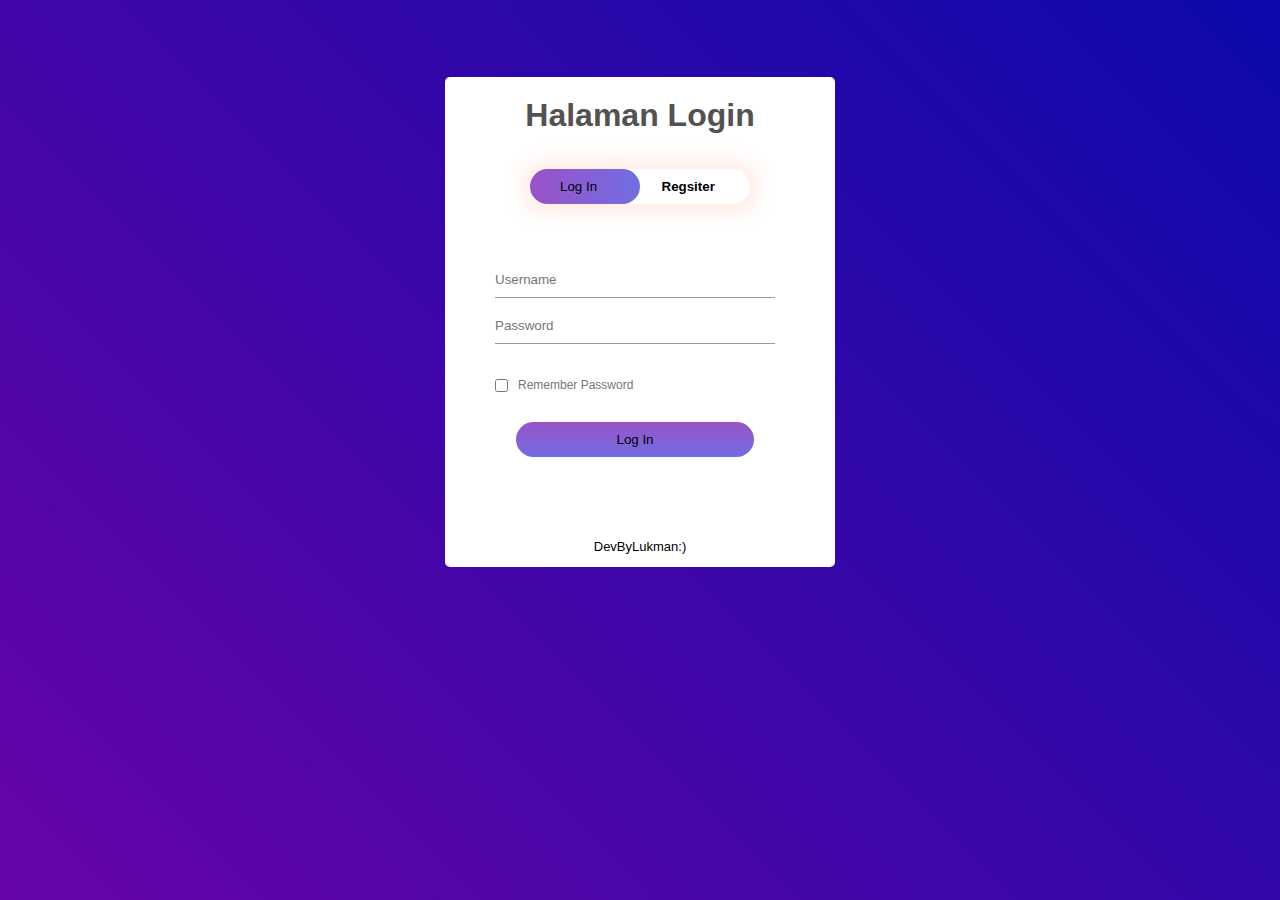
<file: index.html>
<!DOCTYPE html>
<html lang="en">
<head>
    <meta charset="UTF-8">
    <meta http-equiv="X-UA-Compatible" content="IE=edge">
    <meta name="viewport" content="width=device-width, initial-scale=1.0">
    <link rel="stylesheet" href="style.css">
    <title>Halaman Login</title>
</head>
<body>
    <div class="hero">
        <div class="form-box">
            <center>
                <h1 class="judul">Halaman Login</h1>
            </center>
            <div class="button-box">
                <div id="btn"></div>
                <button type="button" class="toggle-btn">Log In</button>
                <button type="button" class="toggle-btn"><a href="register.html">Regsiter</a></button>
            </div>
            <form action="" id="login" class="input-group">
                <input type="text" class="input-field" placeholder="Username" required>
                <input type="password" class="input-field" placeholder="Password" required>
                <input type="checkbox" class="check-box"><span>Remember Password</span>
                <button type="submit" class="submit-btn">Log In</button>
            </form>
            <div><p class="footer">DevByLukman:)</p></div>
    
        </div>
    </div>


    
</body>
</html>
</file>
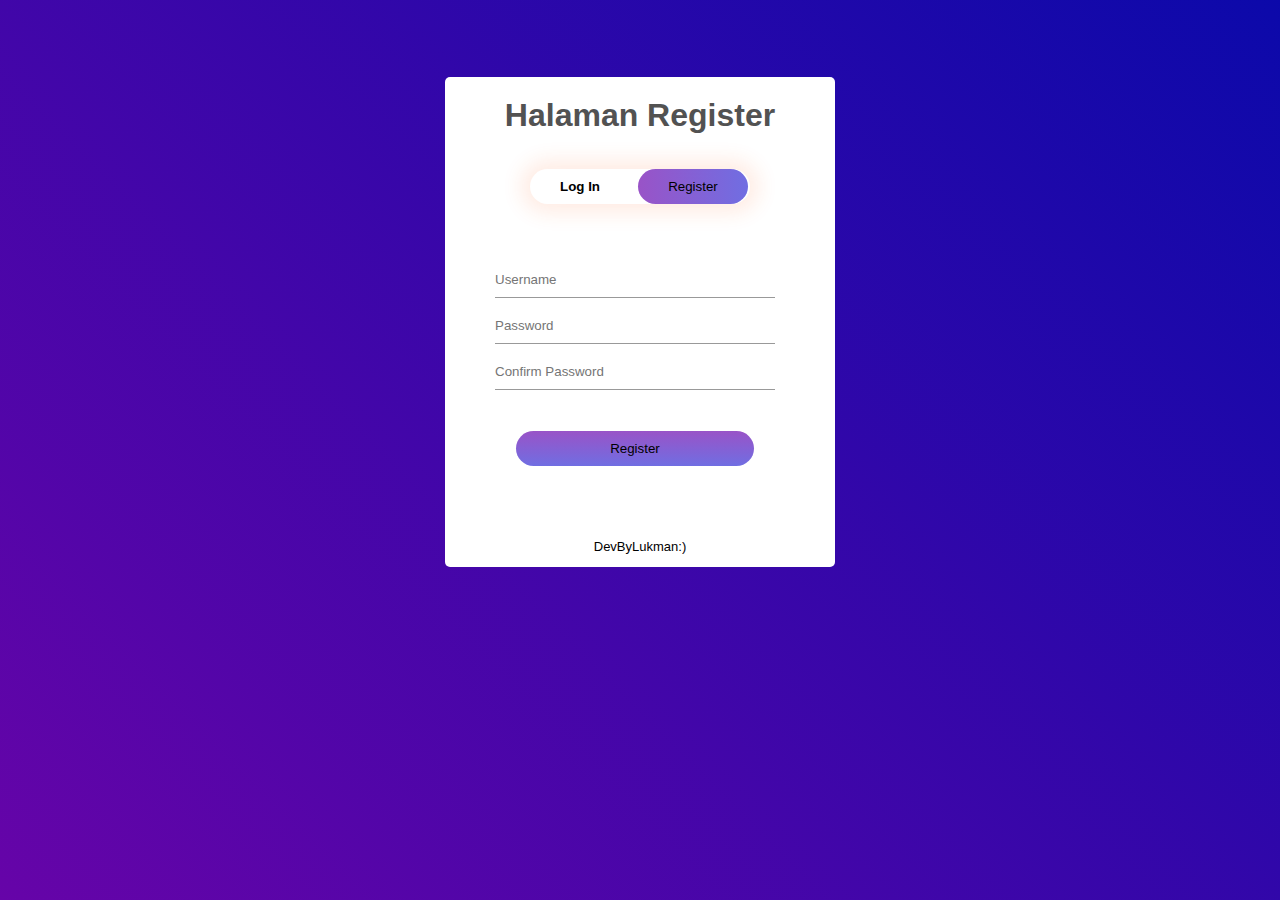
<file: register.html>
<!DOCTYPE html>
<html lang="en">
<head>
    <meta charset="UTF-8">
    <meta http-equiv="X-UA-Compatible" content="IE=edge">
    <meta name="viewport" content="width=device-width, initial-scale=1.0">
    <link rel="stylesheet" href="style2.css">
    <title>Halaman Register</title>
</head>
<body>
    <div class="hero">
        <div class="form-box">
            <center>
                <h1 class="judul">Halaman Register</h1>
            </center>
            <div class="button-box">
                <button type="button" class="toggle-btn"> <a href="index.html"> Log In</a></button>
                <button type="button" class="toggle-btn" id="btn">Register</button>
            </div>
            <form action="" id="register" class="input-group">
                <input type="text" class="input-field" placeholder="Username" required>
                <input type="password" class="input-field" placeholder="Password" required>
                <input type="password" class="input-field" placeholder="Confirm Password" required>
                <br><br><br>
                <button type="submit" class="submit-btn">Register</button>
            </form>
            <div><p class="footer">DevByLukman:)</p></div>
        </div>
    </div>
</body>
</file>
<file: style.css>
*{
    margin: 0;
    padding: 0;
    font-family: sans-serif;
}

.hero{
    height: 100%;
    width: 100%;
    position: absolute;
    background-image: linear-gradient(45deg, rgb(102, 4, 168) ,rgb(12, 9, 170));

}
.form-box{
    width: 380px;
    height: 480px;
    position: relative;
    margin: 6% auto;
    background: #fff;
    padding: 5px;
    border-radius: 5px;
}

.button-box{
    width: 220px;
    margin: 35px auto;
    position: relative;
    box-shadow: 0 0 20px 9px #ff61241f;
    border-radius: 30px;
}
.toggle-btn{
    padding: 10px 30px;
    cursor: pointer;
    background: transparent;
    border: 0;
    outline: none;
    position: relative;
}
#btn{
    top: 0;
    left: 0;
    position: absolute;
    width: 110px;
    height: 100%;
    background: linear-gradient(to right, rgb(153, 83, 199),rgb(112, 110, 226));
    border-radius: 30px;
    transition: .5s;

}
.input-group{
    top: 180px;
    position: absolute;
    width: 280px;
    transition: .5s;
}

.input-field{
    width: 100%;
    padding: 10px 0;
    margin: 5px 0;
    border-left: 0;
    border-top: 0;
    border-right: 0;
    border-bottom: 1px solid #999;
    outline: none;
    background: transparent;
}
.submit-btn{
    width: 85%;
    padding: 10px 30px;
    cursor: pointer;
    display: block;
    margin: auto;
    background: linear-gradient(rgb(153, 83, 199),rgb(112, 110, 226));
    border: 0;
    outline: none;
    border-radius: 30px;
}

.check-box{
    margin: 30px 10px 30px 0;
}

span{
    color: #777;
    font-size: 12px;
    bottom: 65px;
    position: absolute;
}

a{
    color: black;
    text-decoration: none;
    font-weight: bold;
}


#login{
    left: 50px;
}

.footer{
    text-align: center;
    margin-top: 335px;
    font-size: 13px;
    color: black;
    font-weight: 400;
    
}

.judul{
    color: rgb(82, 82, 82);
    margin-top: 15px;
}
</file>
<file: style2.css>
*{
    margin: 0;
    padding: 0;
    font-family: sans-serif;
}

.hero{
    height: 100%;
    width: 100%;
    position: absolute;
    background-image: linear-gradient(45deg, rgb(102, 4, 168) ,rgb(12, 9, 170));

}
.form-box{
    width: 380px;
    height: 480px;
    position: relative;
    margin: 6% auto;
    background: #fff;
    padding: 5px;
    border-radius: 5px;
}

.button-box{
    width: 220px;
    margin: 35px auto;
    position: relative;
    box-shadow: 0 0 20px 9px #ff61241f;
    border-radius: 30px;
}
.toggle-btn{
    padding: 10px 30px;
    cursor: pointer;
    background: transparent;
    border: 0;
    outline: none;
    position: relative;
}
#btn{
    /* top: 0; */
    left: 108px;
    position: absolute;
    width: 110px;
    height: 100%;
    background: linear-gradient(to right, rgb(153, 83, 199),rgb(112, 110, 226));
    border-radius: 30px;
    transition: .5s; 
}
.input-group{
    top: 180px;
    position: absolute;
    width: 280px;
    transition: .5s;
}

.input-field{
    width: 100%;
    padding: 10px 0;
    margin: 5px 0;
    border-left: 0;
    border-top: 0;
    border-right: 0;
    border-bottom: 1px solid #999;
    outline: none;
    background: transparent;
}
.submit-btn{
    width: 85%;
    padding: 10px 30px;
    cursor: pointer;
    display: block;
    margin: auto;
    background: linear-gradient(rgb(153, 83, 199),rgb(112, 110, 226));
    border: 0;
    outline: none;
    border-radius: 30px;
}

.check-box{
    margin: 30px 10px 30px 0;
}

span{
    color: #777;
    font-size: 12px;
    bottom: 65px;
    position: absolute;
}

a{
    color: black;
    text-decoration: none;
    font-weight: bold;
}

#register{
    left: 50px;
}

.footer{
    text-align: center;
    margin-top: 335px;
    font-size: 13px;
    color: black;
    font-weight: 400;
    
}

.judul{
    color: rgb(82, 82, 82);
    margin-top: 15px;
}
</file>
